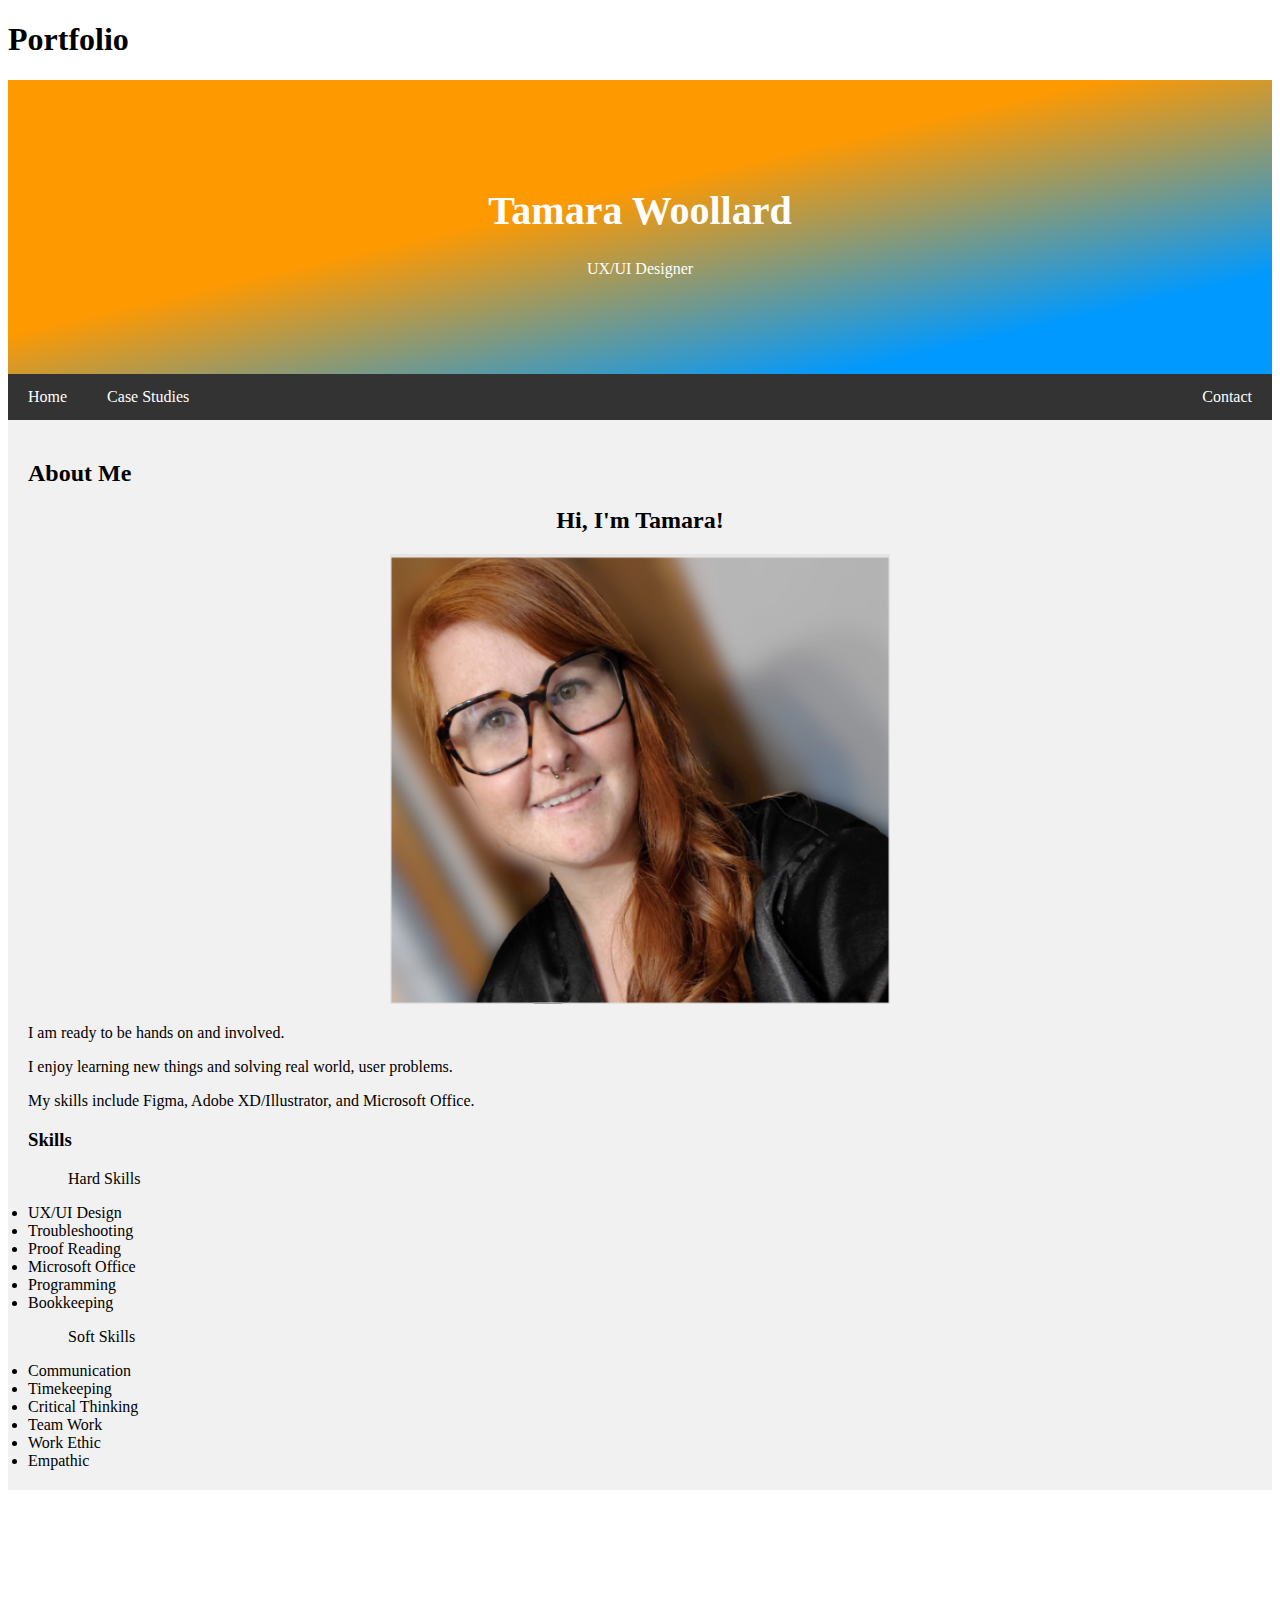
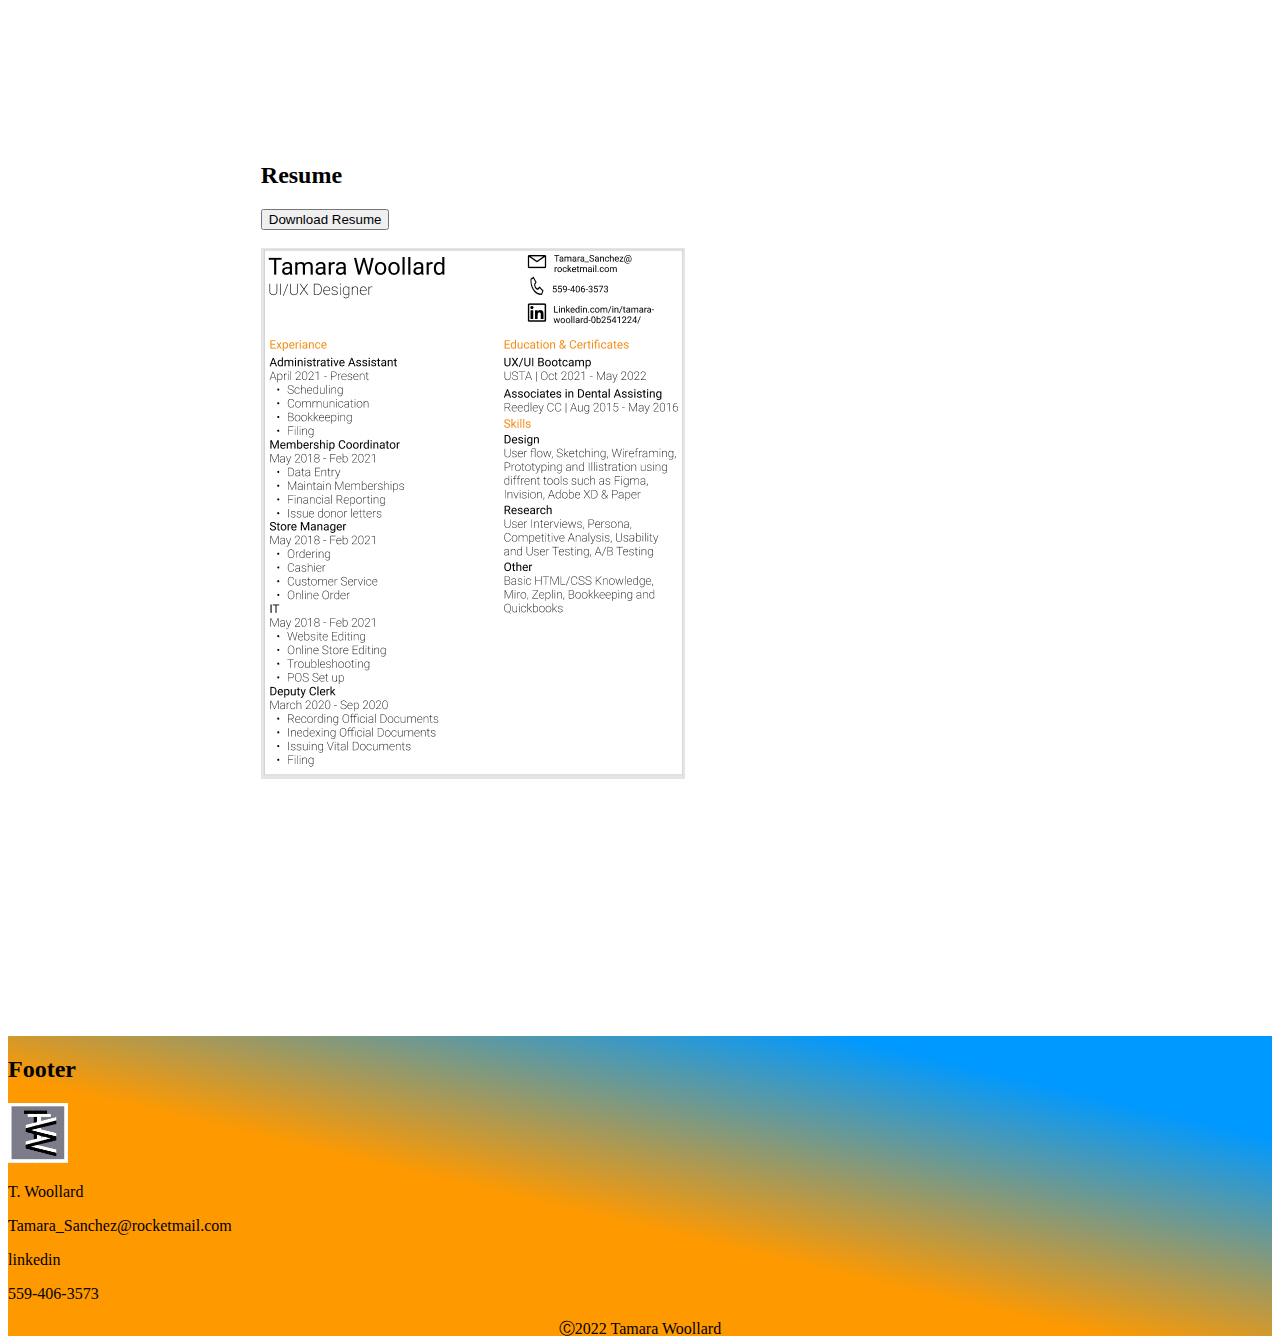
<file: index.html>
<!DOCTYPE html>
<html lang="en">
<head>
    <title>Portfolio</title>
    <link rel="stylesheet" href="CSS/style.css">
    <meta charset="UTF-8">
    <meta name="viewport" content="width=device-width, initial-scale=1">
    <style>
        body {
            font-family: 'Times New Roman', Times, serif;
        }
    </style>
</head>
    <body>
        <h1>Portfolio</h1>
        <div class="header">
            <h1>Tamara Woollard</h1>
            <p>UX/UI Designer</p>
        </div>
        <div class="navbar">
            <a href="index.html">Home</a>
            <a href="casestudy.html">Case Studies</a>
            <a href="contact.html" class="right">Contact</a>
        </div>
        <div class="row">
            <div class="side">
            <h2>About Me</h2>
            <center><h2>Hi, I'm Tamara!</h2></center>
            <center><img src="Images/me.PNG" alt="This is Me" width="500px" height="450px"></center>
            <p>I am ready to be hands on and involved. </p>
            <p>I enjoy learning new things and solving real world, user problems.</p>
            <p>My skills include Figma, Adobe XD/Illustrator, and Microsoft Office.</p>
            <h3>Skills</h3>
            <ul>Hard Skills</ul>
                <li>UX/UI Design</li>
                <li>Troubleshooting</li>
                <li>Proof Reading</li>
                <li>Microsoft Office</li>
                <li>Programming</li>
                <li>Bookkeeping</li>
            <ul>Soft Skills</ul>
                <li>Communication</li>
                <li>Timekeeping</li>
                <li>Critical Thinking</li>
                <li>Team Work</li>
                <li>Work Ethic</li>
                <li>Empathic</li>
        </div>
        <div class="main">
            <h2>Resume</h2>
            <button>Download Resume</button>
            <br>
            <br>
            <img src="Images/resume.PNG" alt="Resume">
        </div>
        <div class="footer">
            <h2>Footer</h2>
            <img src="Images/logo.PNG" alt="logo" width="60" height="60">
            <p>T. Woollard</p>
        <p>Tamara_Sanchez@rocketmail.com</p>
        <p>linkedin</p>
        <p>559-406-3573</p>
            <center>Ⓒ2022 Tamara Woollard</center>
        </div>
    </body>
</html>
</file>
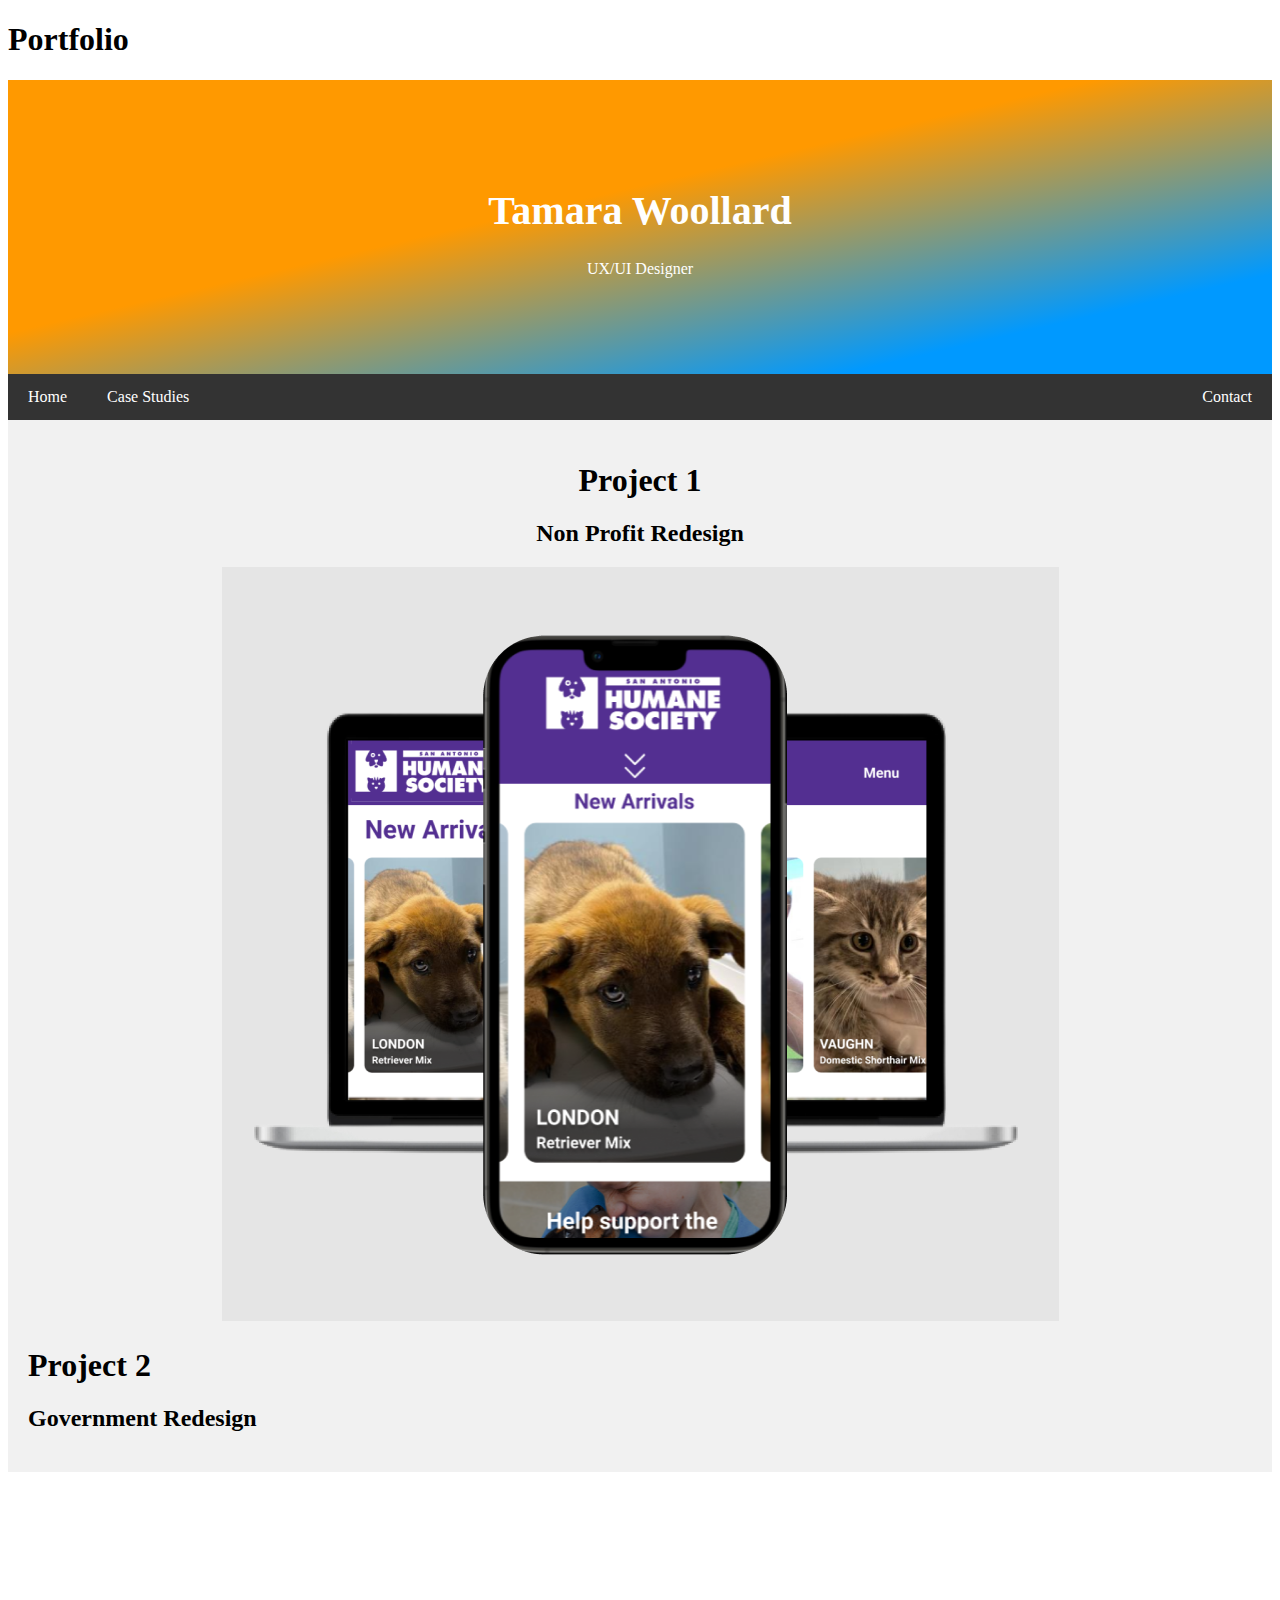
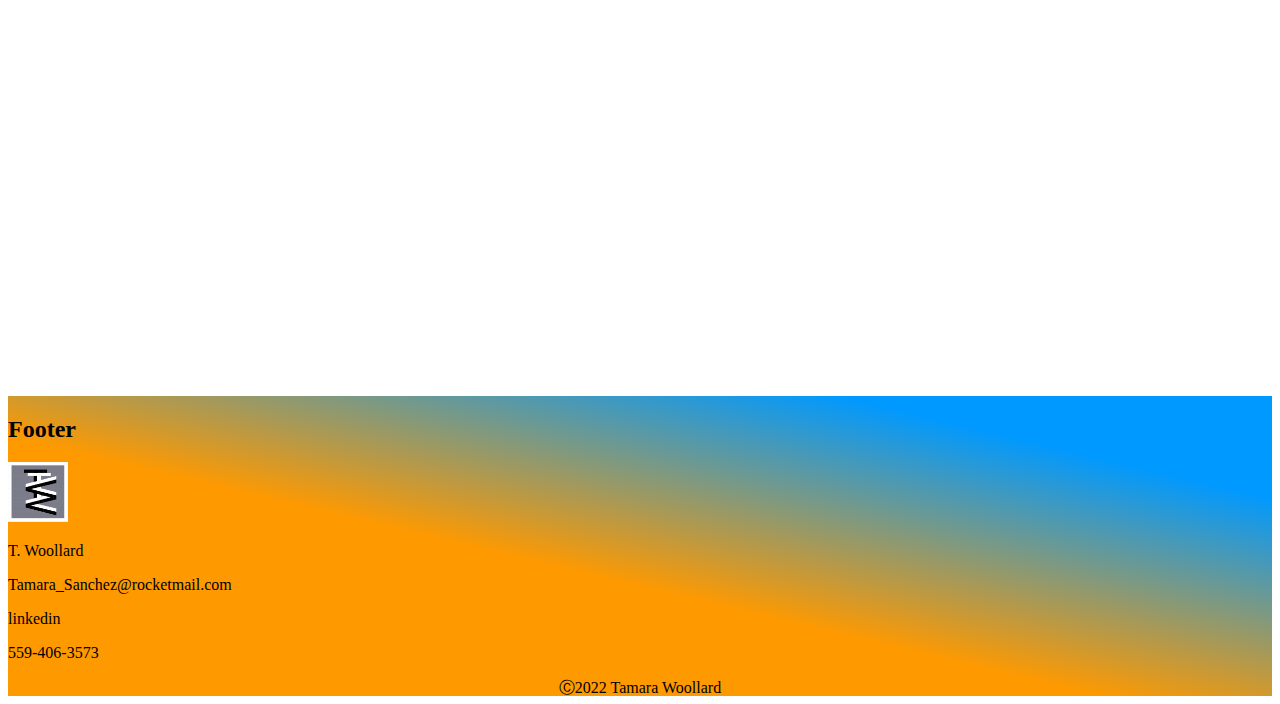
<file: casestudy.html>
<!DOCTYPE html>
<html lang="en">
<head>
    <title>Portfolio</title>
    <link rel="stylesheet" href="CSS/style.css">
    <meta charset="UTF-8">
    <meta name="viewport" content="width=device-width, initial-scale=1">
    <style>
        body {
            font-family: 'Times New Roman', Times, serif;
        }
    </style>
</head>
    <body>
        <h1>Portfolio</h1>
        <div class="header">
            <h1>Tamara Woollard</h1>
            <p>UX/UI Designer</p>
        </div>
        <div class="navbar">
            <a href="index.html">Home</a>
            <a href="casestudy.html">Case Studies</a>
            <a href="contact.html" class="right">Contact</a>
        </div>
        <div class="row">
            <div class="side">
            <center><h1>Project 1</h1></center>
            <center><h2>Non Profit Redesign</h2></center>
            <center><a href="project1.html"></center>
            <center><img src="Images/project1.PNG" alt="project1"></center>
            </a>
            <h1>Project 2</h1>
            <h2>Government Redesign</h2>
            
        </div>
        <div class="main">
            <br>
        </div>
        <div class="footer">
            <h2>Footer</h2>
            <img src="Images/logo.PNG" alt="logo" width="60" height="60">
            <p>T. Woollard</p>
        <p>Tamara_Sanchez@rocketmail.com</p>
        <p>linkedin</p>
        <p>559-406-3573</p>
            <center>Ⓒ2022 Tamara Woollard</center>
        </div>
    </body>
</html>
</file>
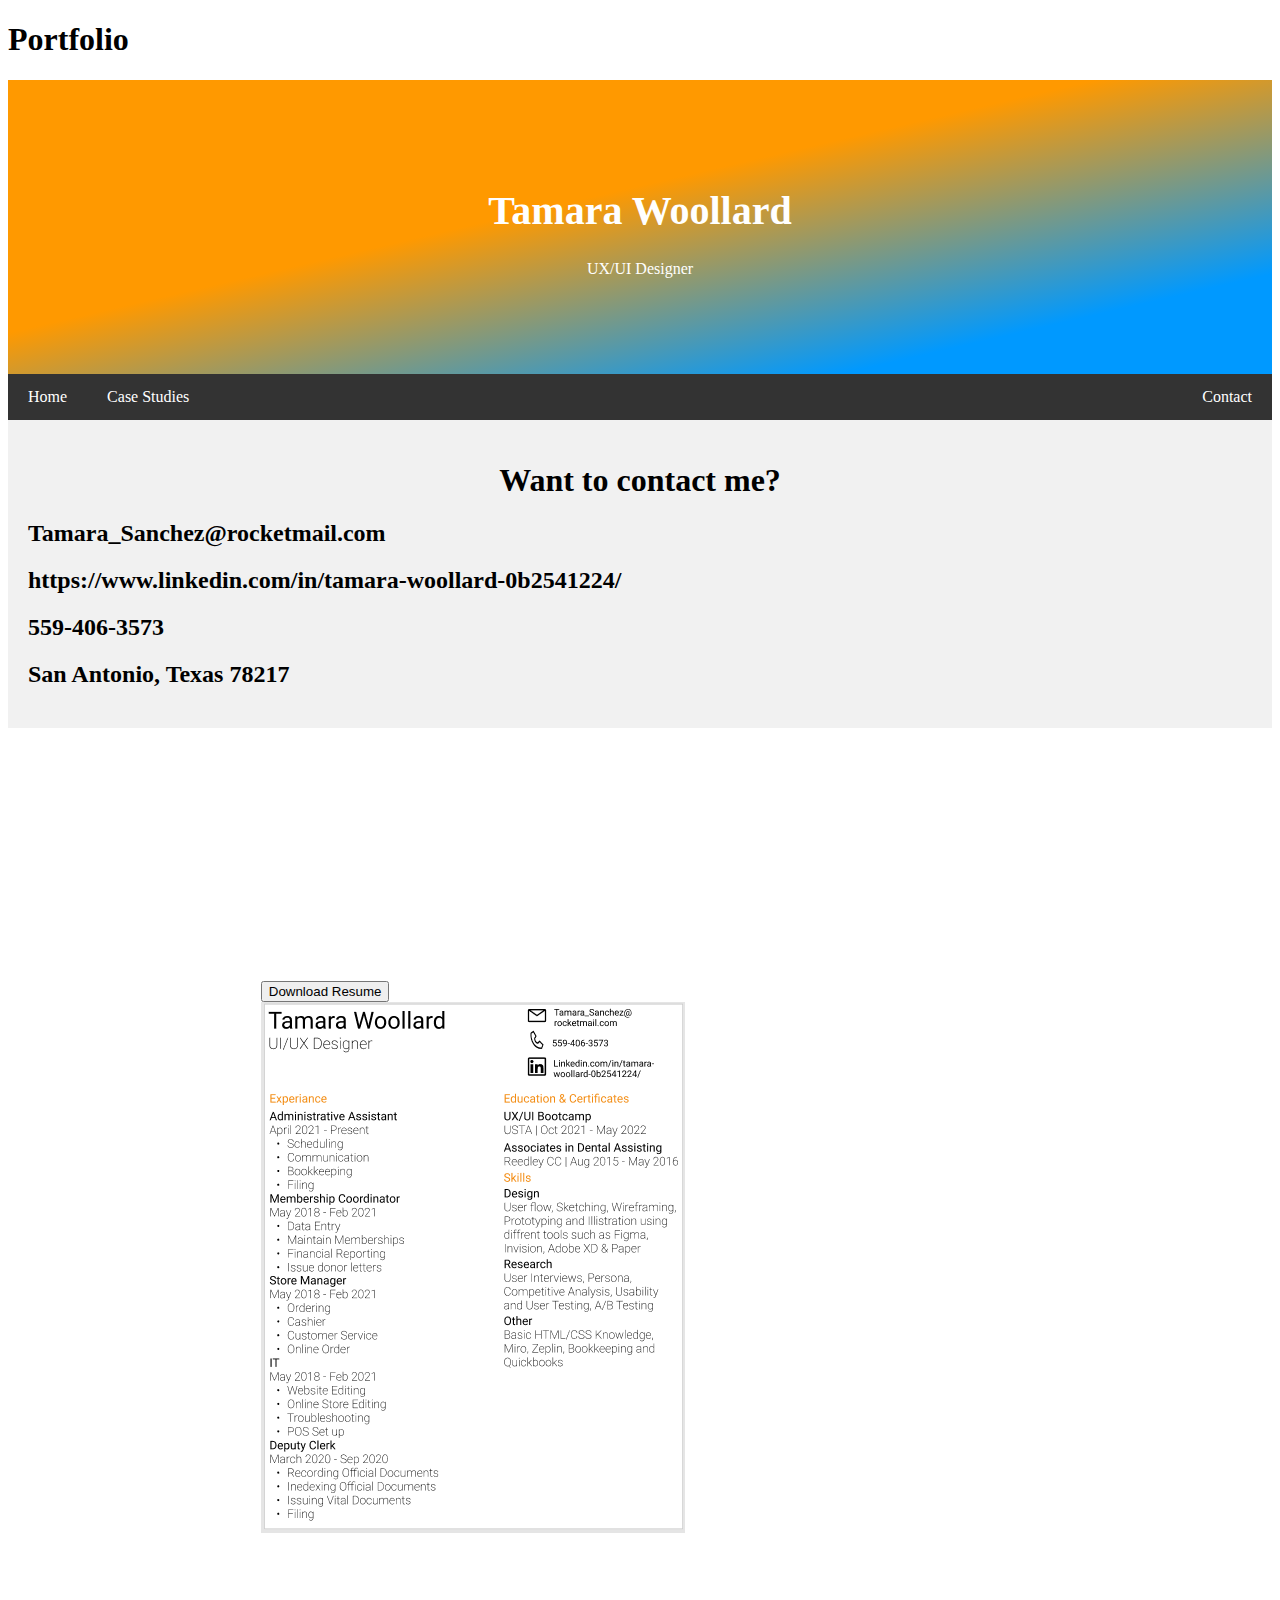
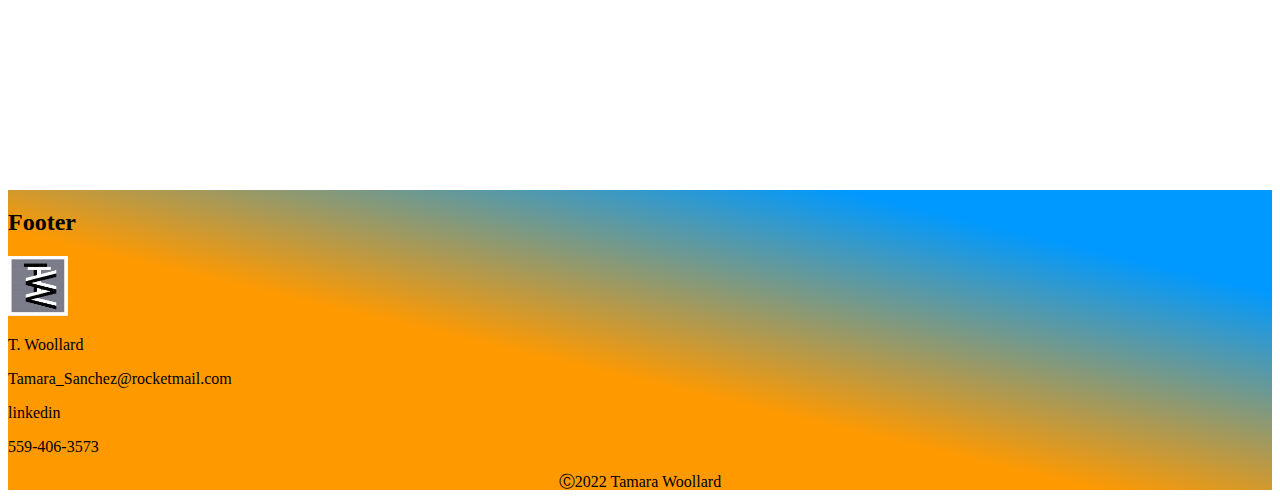
<file: contact.html>
<!DOCTYPE html>
<html lang="en">
<head>
    <title>Portfolio</title>
    <link rel="stylesheet" href="CSS/style.css">
    <meta charset="UTF-8">
    <meta name="viewport" content="width=device-width, initial-scale=1">
    <style>
        body {
            font-family: 'Times New Roman', Times, serif;
        }
    </style>
</head>
    <body>
        <h1>Portfolio</h1>
        <div class="header">
            <h1>Tamara Woollard</h1>
            <p>UX/UI Designer</p>
        </div>
        <div class="navbar">
            <a href="index.html">Home</a>
            <a href="casestudy.html">Case Studies</a>
            <a href="contact.html" class="right">Contact</a>
        </div>
        <div class="row">
            <div class="side">
            <center><h1>Want to contact me?</h1></center>
            <h2>Tamara_Sanchez@rocketmail.com</h2>
            <h2>https://www.linkedin.com/in/tamara-woollard-0b2541224/</h2>
            <h2>559-406-3573</h2>
            <h2>San Antonio, Texas 78217</h2>
        </div>
        <div class="main">
            <button>Download Resume</button>
            <br>
            <img src="Images/resume.PNG" alt="Resume">
        </div>
        <div class="footer">
            <h2>Footer</h2>
            <img src="Images/logo.PNG" alt="logo" width="60" height="60">
            <p>T. Woollard</p>
        <p>Tamara_Sanchez@rocketmail.com</p>
        <p>linkedin</p>
        <p>559-406-3573</p>
            <center>Ⓒ2022 Tamara Woollard</center>
        </div>
    </body>
</html>
</file>
<file: CSS/style.css>
.header {
    padding: 80px;
    text-align: center;
    background-image: linear-gradient(to top left, #0099ff 17%, #ff9900 57%);
    color: white;
}
.header h1 {
    font-size: 40px;
}
.navbar {
    overflow: hidden;
    background-color: #333;
}
.navbar a {
    float: left;
    display: block;
    color: white;
    text-align: center;
    padding: 14px 20px;
    text-decoration: none;
}
.row {
    display: -ms-flexbox 10;
    display: flex;
    -ms-flex-wrap: wrap;
    flex-wrap: wrap;
}
.side {
    -ms-flex: 30%;
    flex: 30%;
    background-color: #f1f1f1;
    padding: 20px;
}
.main {
    -ms-flex: 70%;
    flex: 70%;
    background-color: white;
    padding: 20%;
}
.navbar a.right {
    float: right;
}
.navbar a:hover {
    background-color: #ddd;
    color: black;
}
.footer {
    background-image: linear-gradient(to bottom left, #0099ff 17%, #ff9900 57%);
    width: 2500px;
    height: 300px;
}
</file>
